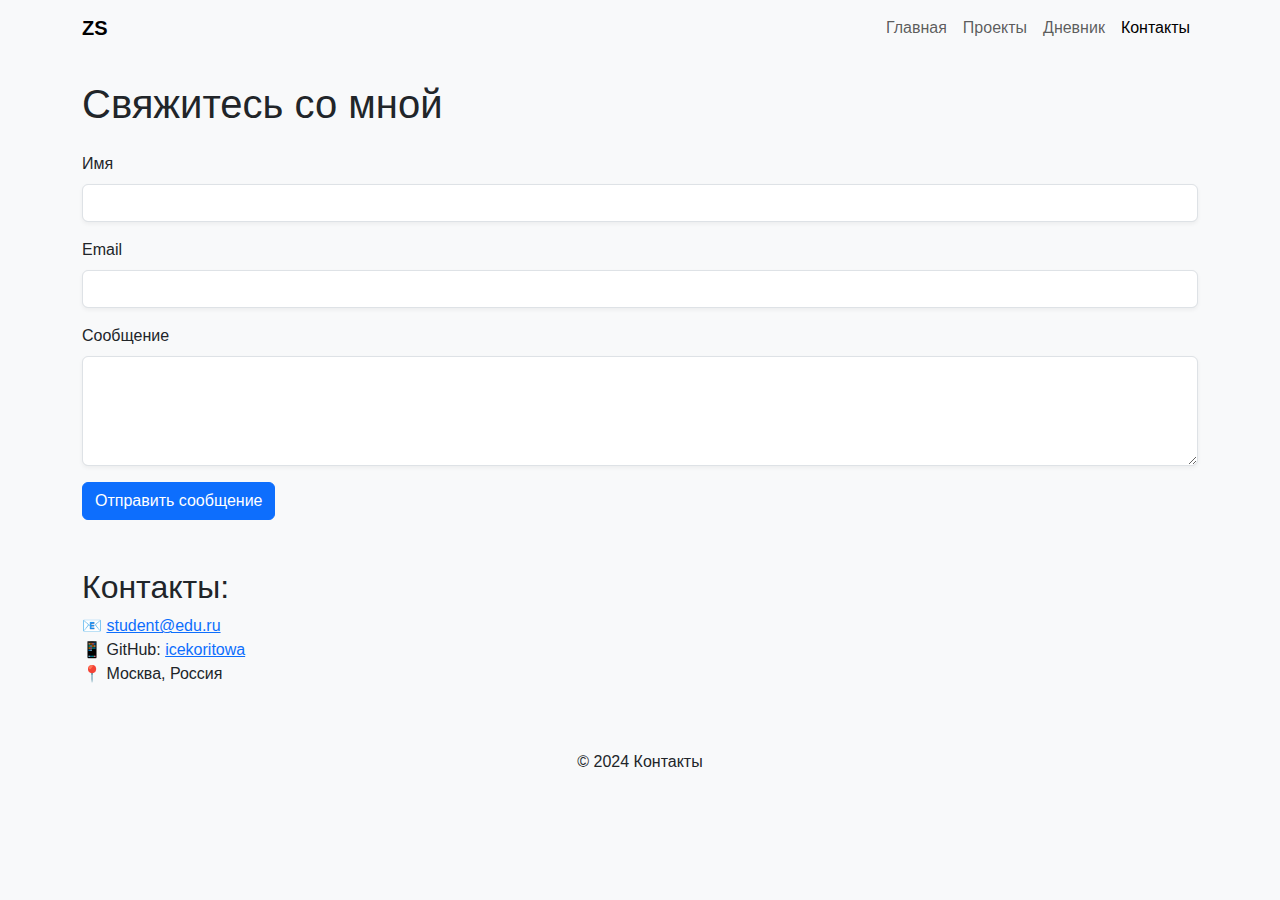
<file: pages/contacts.html>
<!DOCTYPE html>
<html lang="ru">
<head>
  <meta charset="UTF-8" />
  <meta name="viewport" content="width=device-width, initial-scale=1.0"/>
  <title>Контакты — Портфолио</title>
  <link href="https://cdn.jsdelivr.net/npm/bootstrap@5.3.3/dist/css/bootstrap.min.css" rel="stylesheet">
  <link rel="stylesheet" href="../styles/styles.css">
</head>
<body>
  <nav class="navbar navbar-expand-lg navbar-light bg-light mb-4">
    <div class="container">
      <span class="navbar-brand">ZS</span>
      <div class="navbar-nav ms-auto">
        <a class="nav-link" href="../index.html">Главная</a>
        <a class="nav-link" href="projects.html">Проекты</a>
        <a class="nav-link" href="diary.html">Дневник</a>
        <a class="nav-link active" href="contacts.html">Контакты</a>
      </div>
    </div>
  </nav>

  <div class="container">
    <h1 class="mb-4">Свяжитесь со мной</h1>

    <form class="mb-5">
      <div class="mb-3">
        <label for="name" class="form-label">Имя</label>
        <input type="text" class="form-control" id="name" required>
      </div>
      <div class="mb-3">
        <label for="email" class="form-label">Email</label>
        <input type="email" class="form-control" id="email" required>
      </div>
      <div class="mb-3">
        <label for="message" class="form-label">Сообщение</label>
        <textarea class="form-control" id="message" rows="4" required></textarea>
      </div>
      <button type="submit" class="btn btn-primary">Отправить сообщение</button>
    </form>

    <h2>Контакты:</h2>
    <ul class="list-unstyled">
      <li>📧 <a href="mailto:student@edu.ru">student@edu.ru</a></li>
      <li>📱 GitHub: <a href="https://github.com/username" target="_blank">icekoritowa</a></li>
      <li>📍 Москва, Россия</li>
    </ul>
  </div>

  <footer class="bg-light text-center py-3 mt-5">
    <div class="container">
      © 2024 Контакты
    </div>
  </footer>

  <script src="https://cdn.jsdelivr.net/npm/bootstrap@5.3.3/dist/js/bootstrap.bundle.min.js"></script>
</body>
</html>
</file>
<file: styles/styles.css>
body {
  font-family: 'Segoe UI', Tahoma, Geneva, Verdana, sans-serif;
  background-color: #f8f9fa;
}
.navbar-brand {
  font-weight: bold;
}
.card, .list-group-item, .form-control {
  box-shadow: 0 2px 4px rgba(0,0,0,0.05);
}
.progress {
  height: 20px;
}
footer {
  margin-top: auto;
}
</file>
